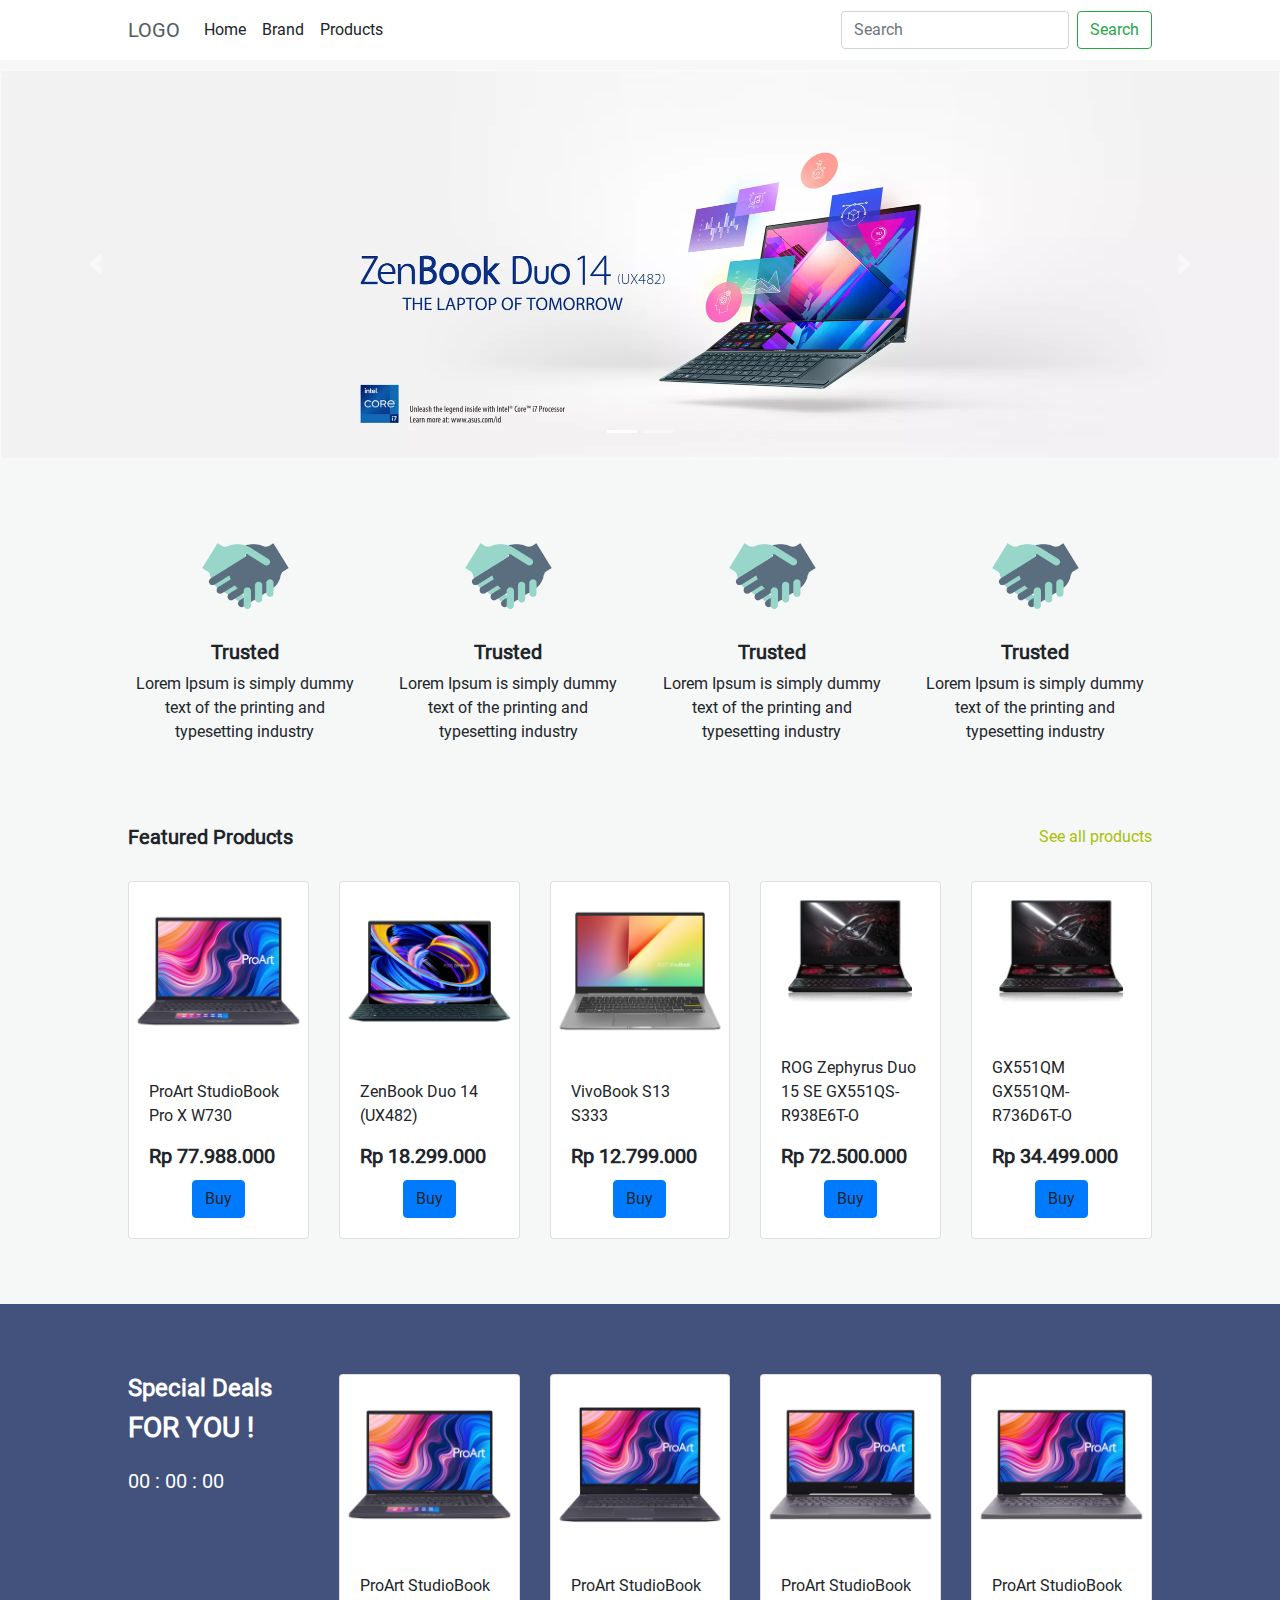
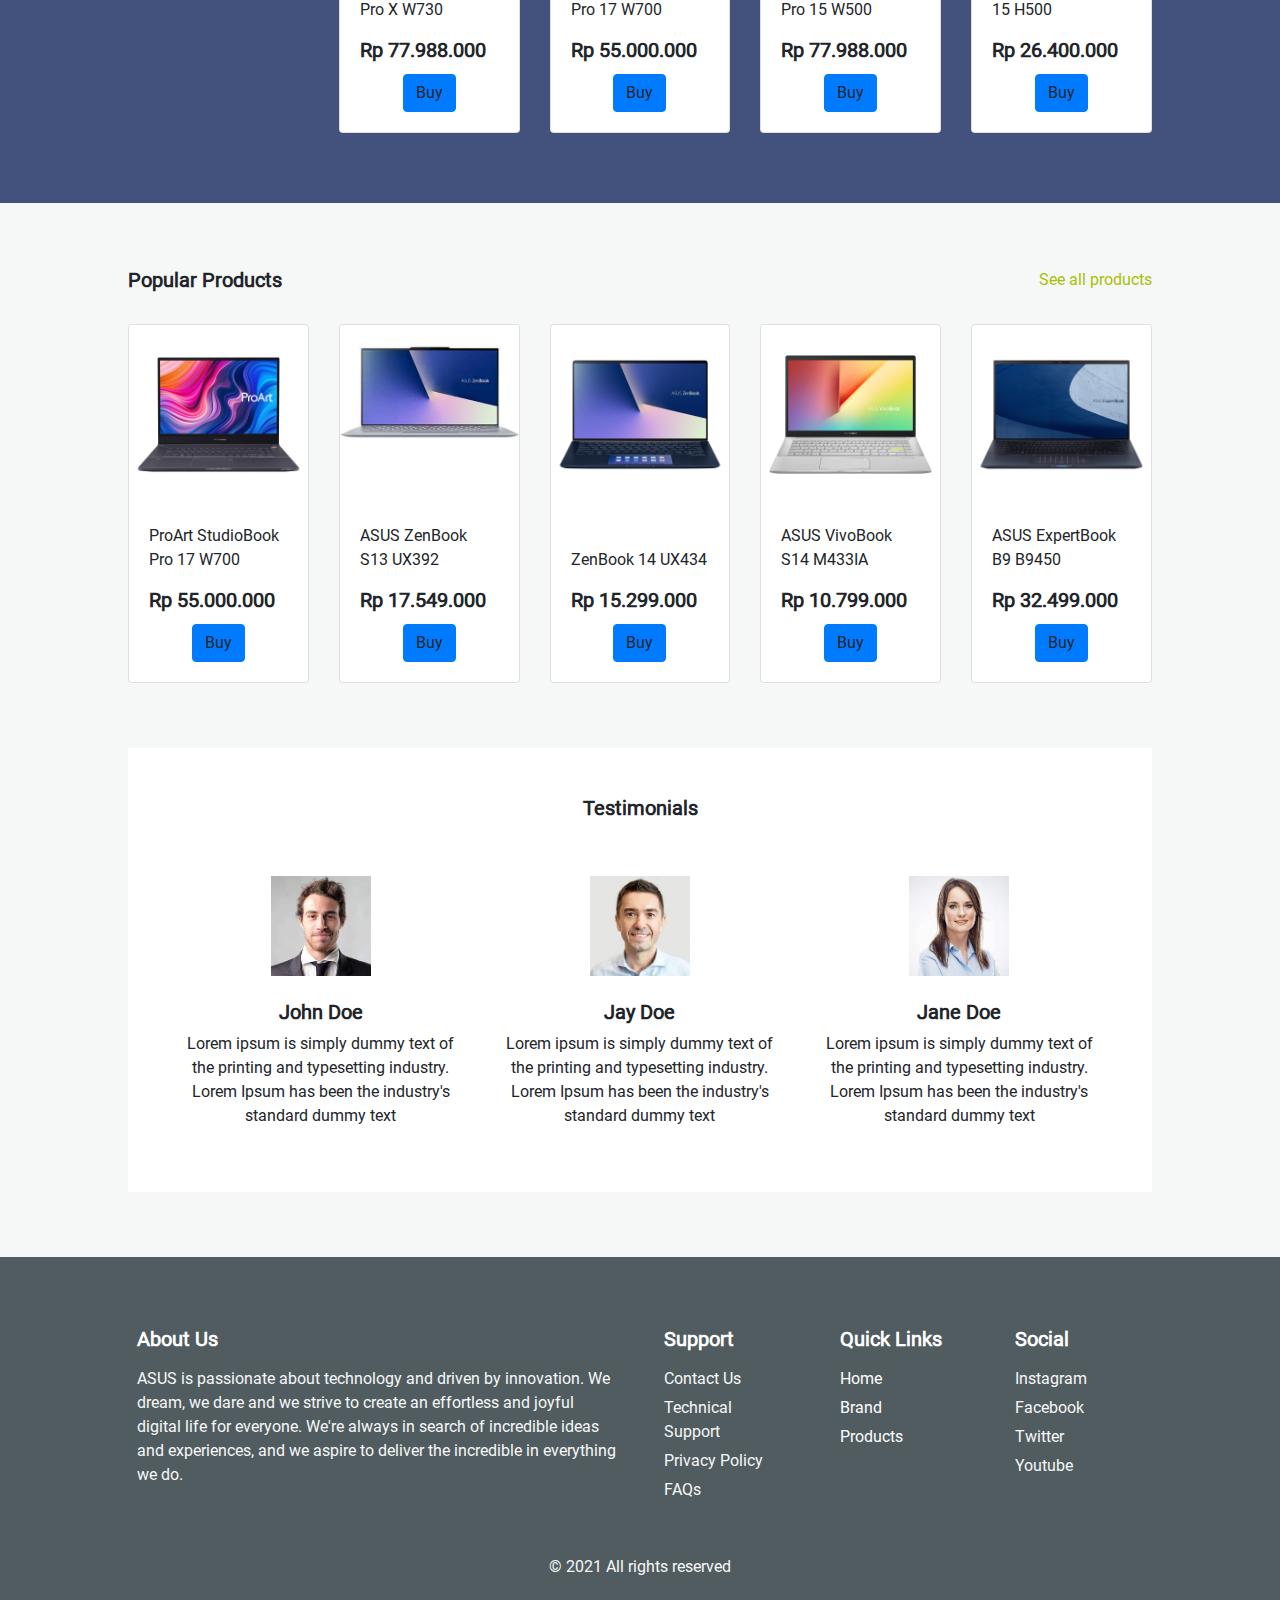
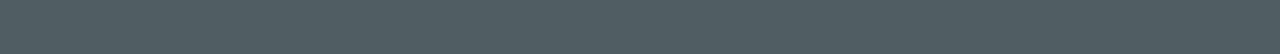
<file: index.html>
<!DOCTYPE html>
<html lang="en">
  <head>
      <title>UTS</title>
      <link rel="stylesheet" href="https://maxcdn.bootstrapcdn.com/bootstrap/4.0.0/css/bootstrap.min.css" 
          integrity="sha384-Gn5384xqQ1aoWXA+058RXPxPg6fy4IWvTNh0E263XmFcJlSAwiGgFAW/dAiS6JXm" crossorigin="anonymous">
      <link rel="stylesheet" href="styles.css">
  </head>
  <body>
    <div id="app">
      <!-- NAVBAR -->
      <app-header @update-route="updateCurrentRoute"></app-header>

      <home-page v-if="currenRoute=='/'" 
        @update-route="updateCurrentRoute"
        @update-id-product="updateCurrentIdProduct">
      </home-page>
      <brand-page v-else-if="currenRoute=='/brand'"></brand-page>
      <products-page v-else-if="currenRoute=='/products'" 
      @update-route="updateCurrentRoute" 
      @update-id-product="updateCurrentIdProduct"></products-page>
      <payment-page v-else-if="currenRoute=='/buy'" v-bind:idproduct="idProduct"></payment-page>

      <app-footer @update-route="updateCurrentRoute"></app-footer>
    </div>

    <script src="vue.js"></script>
    <script src="https://code.jquery.com/jquery-3.2.1.slim.min.js" integrity="sha384-KJ3o2DKtIkvYIK3UENzmM7KCkRr/rE9/Qpg6aAZGJwFDMVNA/GpGFF93hXpG5KkN" 
        crossorigin="anonymous"></script>
    <script src="https://cdnjs.cloudflare.com/ajax/libs/popper.js/1.12.9/umd/popper.min.js" 
        integrity="sha384-ApNbgh9B+Y1QKtv3Rn7W3mgPxhU9K/ScQsAP7hUibX39j7fakFPskvXusvfa0b4Q" crossorigin="anonymous"></script>
    <script src="https://maxcdn.bootstrapcdn.com/bootstrap/4.0.0/js/bootstrap.min.js" 
        integrity="sha384-JZR6Spejh4U02d8jOt6vLEHfe/JQGiRRSQQxSfFWpi1MquVdAyjUar5+76PVCmYl" crossorigin="anonymous"></script>
    
    <script type="module">
      import { AppHeader } from '../components/AppHeader.js';
      import { AppFooter } from '../components/AppFooter.js';
      import { HomePage } from './pages/HomePage.js';
      import { ProductsPage } from './pages/ProductsPage.js';
      import { BrandPage } from './pages/BrandPage.js';
      import { PaymentPage } from './pages/PaymentPage.js';

      var vm = new Vue({
        el: '#app',
        components: {
          'AppHeader': AppHeader,
          'AppFooter': AppFooter,
          'HomePage': HomePage,
          'ProductsPage': ProductsPage,
          'BrandPage': BrandPage,
          'PaymentPage': PaymentPage,
        },
        data: {
          currenRoute: '/',
          idProduct:null,
        },
        methods: {
          updateCurrentRoute(route){
            this.currenRoute = route;
          },
          updateCurrentIdProduct(id){
            console.log('index',id)
            this.idProduct = id;
          }
        },
      });
    </script>
  </body>
</html>
</file>
<file: styles.css>
@font-face {
    font-family: 'Roboto';
    src: url('assets/font/Roboto-Regular.ttf') format('truetype'),
         url('assets/font/Roboto-Bold.ttf') format('truetype'),
         url('assets/font/Roboto-Medium.ttf') format('truetype'),
}

*{ 
    box-sizing: border-box; 
    margin: 0; 
    padding: 0; 
    font-family: 'Roboto', sans-serif; 
}

body{ 
    background-color: #F6F8F8; 
}

a{ 
    text-decoration: none;
    cursor: pointer; 
}

#app{ 
    width: 100%; 
    position: relative; 
    top: 0; 
    left: 0; 
}

.wrapper {
    width: 80%;
    margin: 0 auto;
}

.navbar-custom {
    padding: 10px 0;
    background-color: white;
}

.navbar-custom a{ color: #515C60; }

.navbar-custom .navbar-collapse{
    justify-content: space-between;
}

/* .logo{
    width: 65px;
    height: 65px;
} */

.navbar-custom #ordernav {
    color: white;
    padding: 8px 20px;
    margin-left: 15px;
}

#feature img, #testimoni img{
    width: 100px;
    height: 100px;
}

.section-title{
    display: flex;
    flex-direction: row;
    justify-content: space-between;
}

.section-title a{ color: #A9BF04; }

#flash-deals{
    background-color: #43527D;
    padding: 70px 0;
}

#fd-text{ color: white; }

footer{ 
    background-color: #515C60; 
    color: white;
    padding: 70px 0;
}

footer a, footer p{ 
    display: block; 
    color: #F6F8F8;
    margin-bottom: 5px;
}

.card-img-top{
    width: 100%;
    height: auto;
}

.filter-container{
    background-color: white;
    padding: 10px;
    box-shadow: 0 0.5px 2px -0.5px rgba(0,0,0,0.2);
}

.filter-group{ 
    display: flex; 
    flex-direction: column; 
    padding: 20px 15px; 
}

.filter-price-group{ 
    display: flex; 
    flex-direction: column; 
    margin-bottom: 20px; 
}

.filter-price-label{ font-size: 16px; }

.price-slider{ margin-top: 5px; }

.filter-price-tag{ 
    font-weight: bold; 
    padding: 5px; 
}


input,
textarea {
    border: 1px solid #eeeeee;
    box-sizing: border-box;
    margin: 0;
    outline: none;
    padding: 10px;
}

input[type="button"] {
    -webkit-appearance: button;
    cursor: pointer;
}

input::-webkit-outer-spin-button,
input::-webkit-inner-spin-button {
    -webkit-appearance: none;
}

.input-group {
    clear: both;
    margin: 15px 0;
    position: relative;
}

.input-group input[type='button'] {
    min-width: 50px;
    width: auto;
    transition: all 300ms ease;
}

.input-group .button-minus,
.input-group .button-plus {
    font-weight: bold;
    height: 38px;
    padding: 0;
    width: 50px;
    position: relative;
}

.input-group .quantity-field {
    position: relative;
    height: 38px;
    left: -6px;
    text-align: center;
    width: 62px;
    display: inline-block;
    font-size: 13px;
    margin: 0 0 5px;
    resize: vertical;
}

.button-plus {
    left: -13px;
    border-top-right-radius: 8px;
    border-bottom-right-radius: 8px;
    color: #fefefe;
    background: #4cae4c;
}

.button-minus{
    border-top-left-radius: 8px;
    border-bottom-left-radius: 8px;
    color: #fefefe;
    background: #d43f3a
}

input[type="number"] {
    -moz-appearance: textfield;
    -webkit-appearance: none;
}

/* .custom-card {
    min-height: 50px;
} */


.mt-65 { margin-top: 65px; }
.mt-100 { margin-top: 100px; }
.mb-70 { margin-top: 70px; }
</file>
